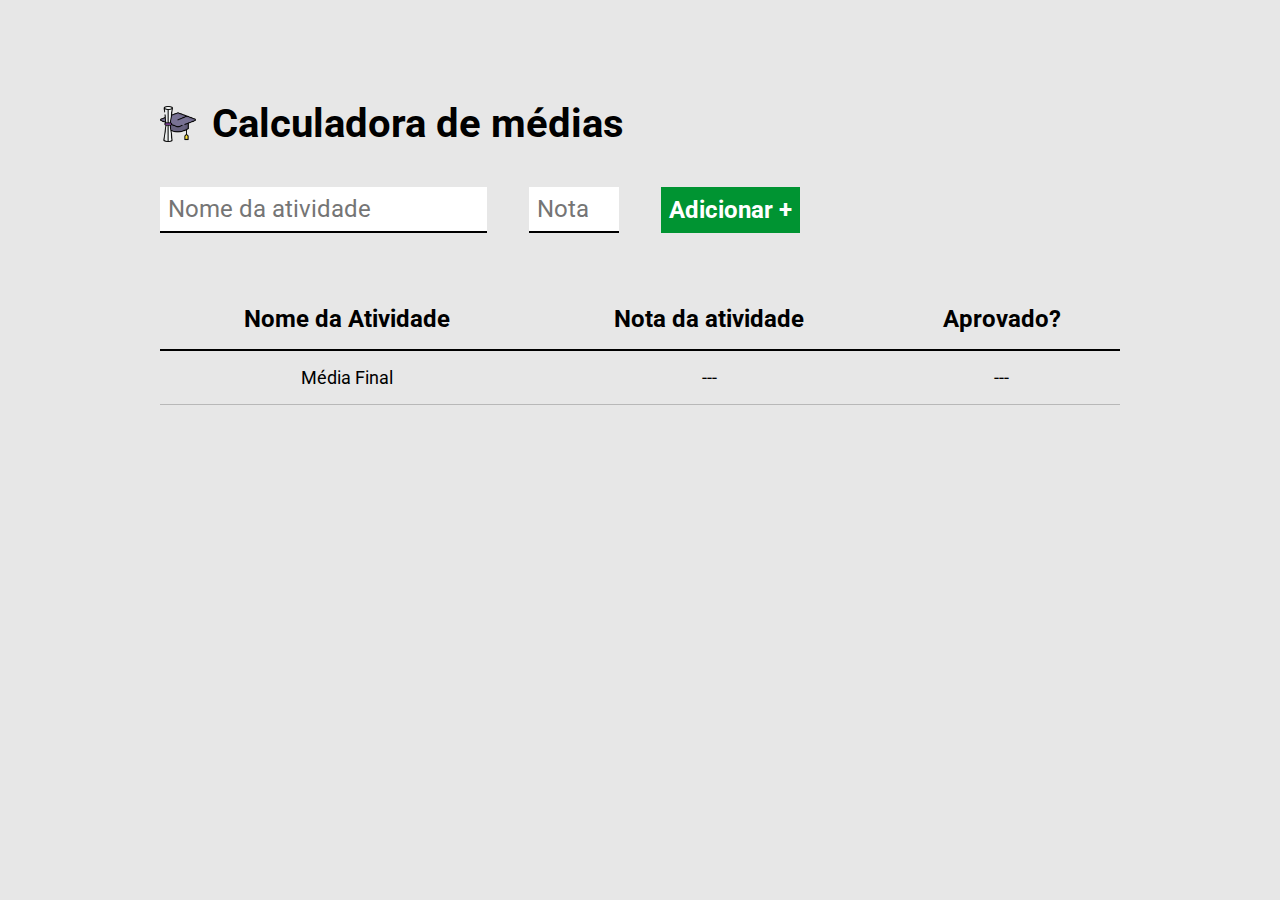
<file: index.html>
<!DOCTYPE html>
<html lang="pt-br">
<head>
  <meta charset="UTF-8">
  <meta name="viewport" content="width=device-width, initial-scale=1.0">
  <title>Calculadora de Notas</title>
  <link rel="stylesheet" href="main.css">
  <link rel="preconnect" href="https://fonts.googleapis.com">
<link rel="preconnect" href="https://fonts.gstatic.com" crossorigin>
<link href="https://fonts.googleapis.com/css2?family=Kanit:ital,wght@0,100;0,200;0,300;0,400;0,500;0,600;0,700;0,800;0,900;1,100;1,200;1,300;1,400;1,500;1,600;1,700;1,800;1,900&family=Open+Sans:ital,wght@0,300..800;1,300..800&family=Roboto:wght@700&display=swap" rel="stylesheet">
</head>
<body>
  <div class="container">
    <header>
      <img src="./images/logo.png" alt="logotipo">
      <h1>Calculadora de médias</h1>
    </header>
    <form id="formAtividade">
      <input id="nomeAtividade" type="text"  required placeholder="Nome da atividade">
      <input id="notaAtividade" type="number" required placeholder="Nota" min="0" max="10">
      <button type="submit">Adicionar +</button>
    </form>
    <table cellspacing="0" >
      <thead>
        <tr>
          <th>Nome da Atividade</th>
          <th>Nota da atividade</th>
          <th>Aprovado?</th>
        </tr>
      </thead>
      <tbody>
      </tbody>
      <tfoot>
        <tr>
          <td>Média Final</td>
          <td id="mediaFinalValor">---</td>
          <td id="mediaFinalResultado">---</td>
        </tr>
      </tfoot>
    </table>
  </div>
  <script src="./main.js"></script>
</body>
</html>
</file>
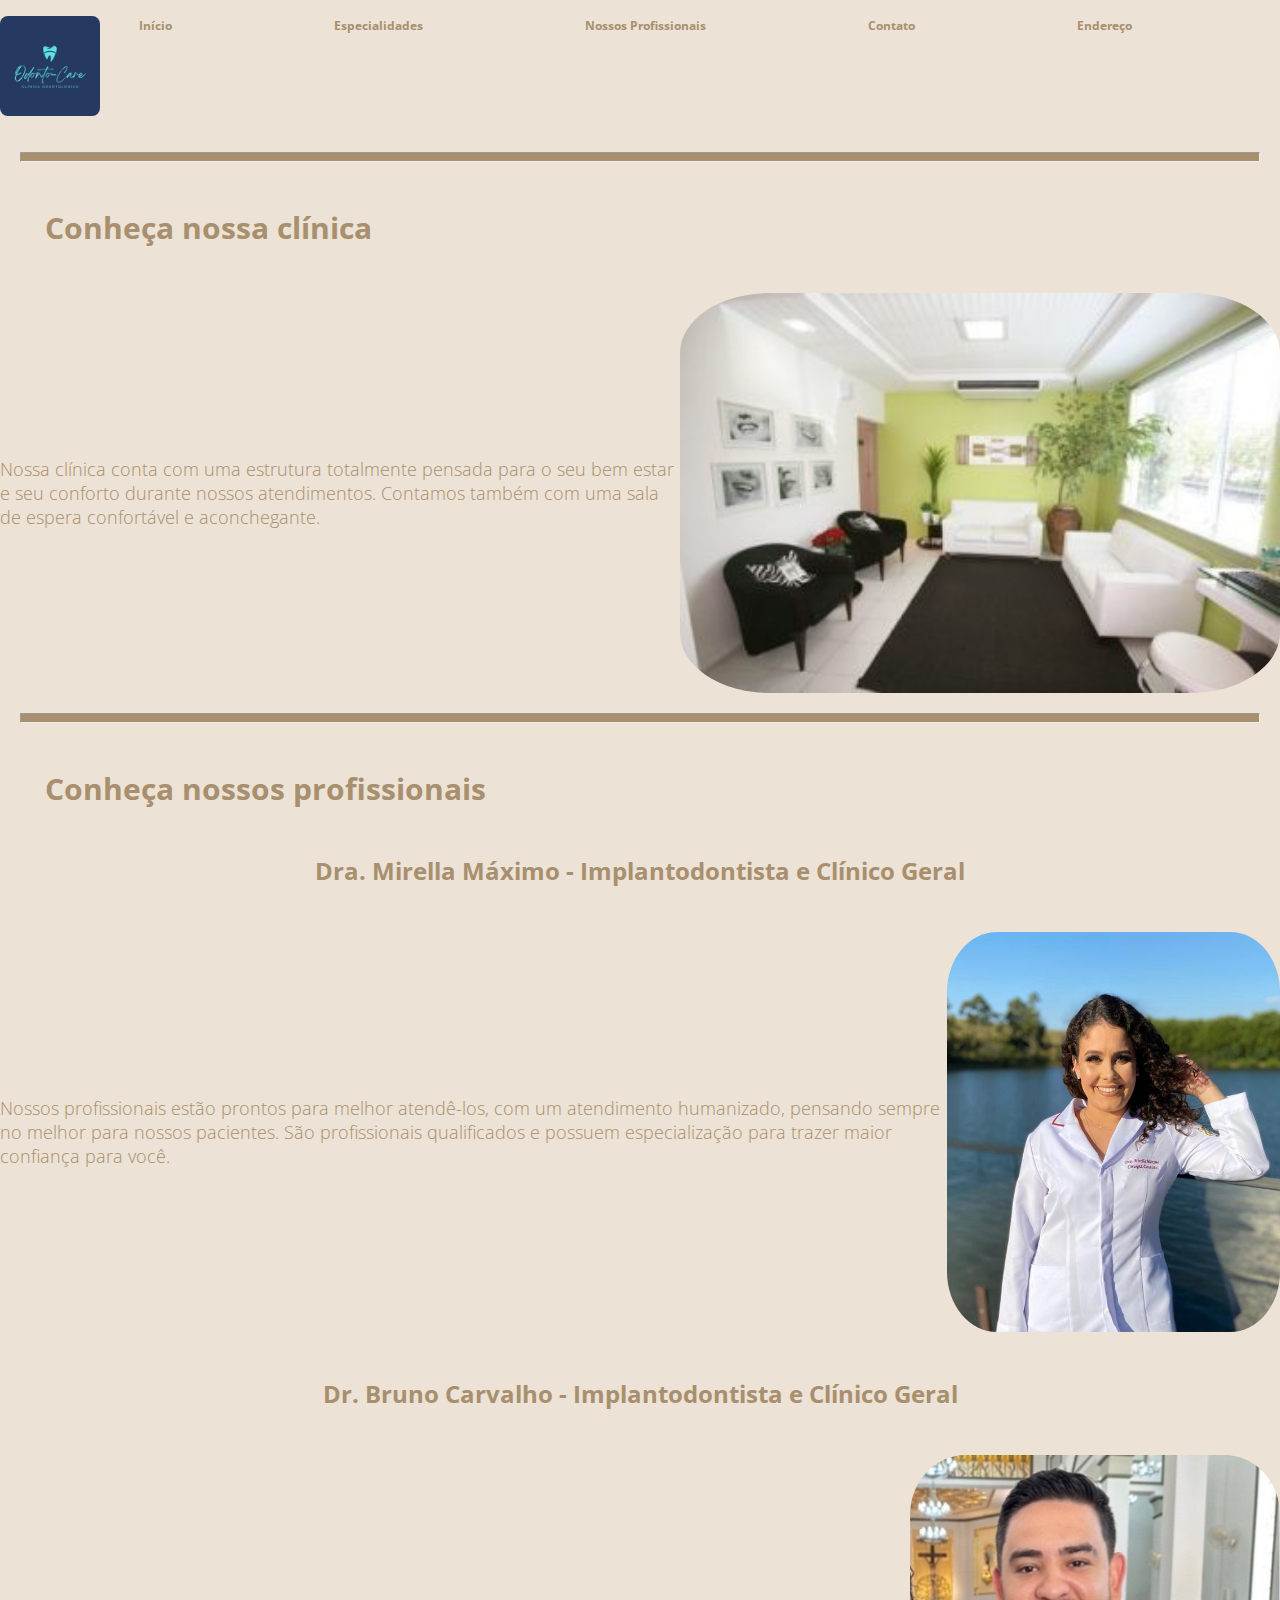
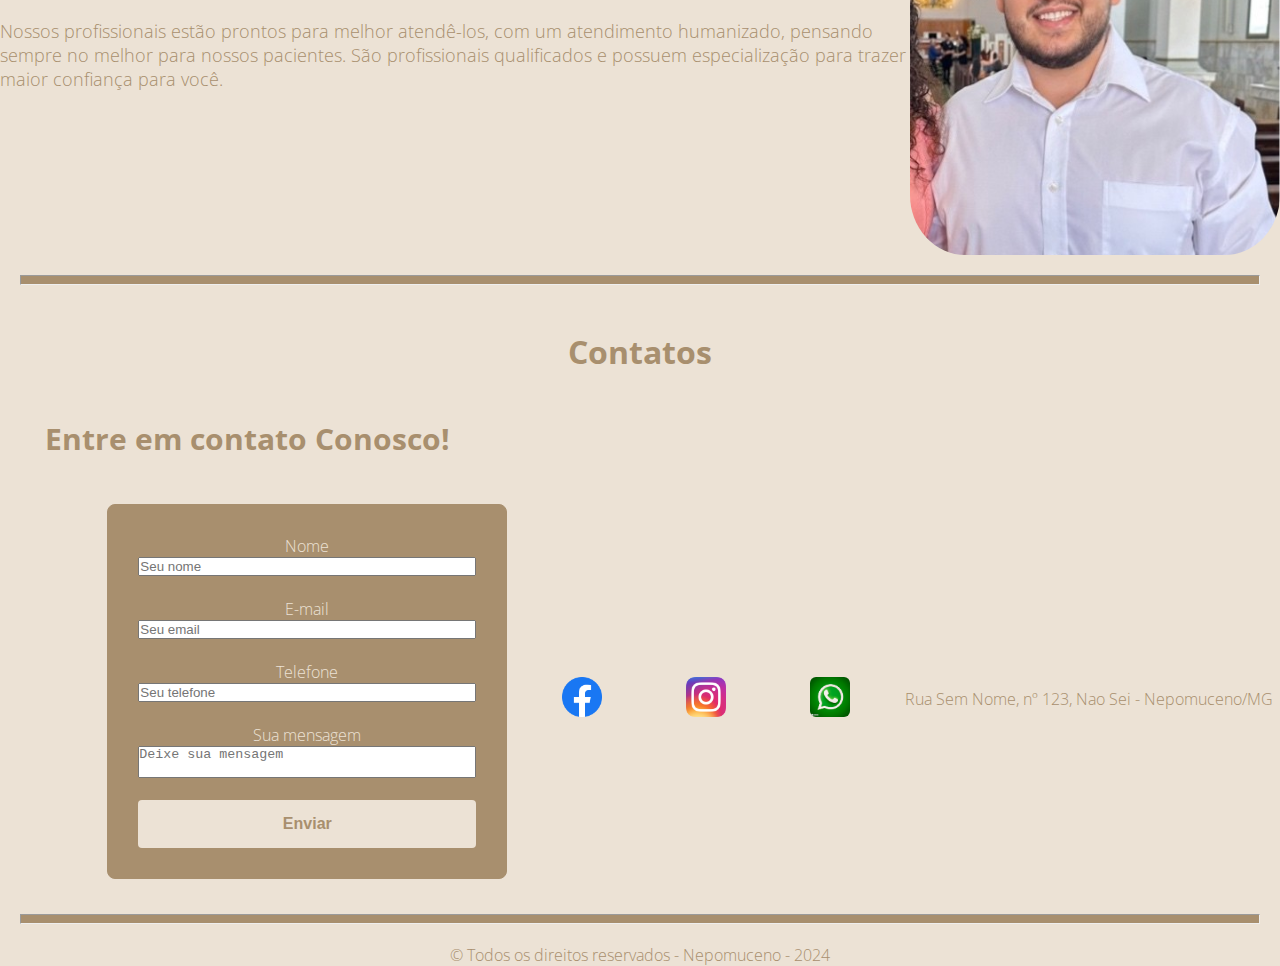
<file: projeto1 EBAC e instruções iniciais/index.html>
<!DOCTYPE html>
<html lang="pt-br">
<head>
  <meta charset="UTF-8">
  <meta name="viewport" content="width=device-width, initial-scale=1.0">
  <link rel="stylesheet" href="main.css">
  <link rel="preconnect" href="https://fonts.googleapis.com">
  <link rel="preconnect" href="https://fonts.gstatic.com" crossorigin>
  <link href="https://fonts.googleapis.com/css2?family=Open+Sans:ital,wght@0,300..800;1,300..800&display=swap" rel="stylesheet">
  <title>OdontoCare</title>
</head>
<body>
  <header>
    <div class="container">
      <nav>
        <img class="logo" src="../images/Logo dentista moderno azul.png" alt="Logotipo">
        <ul>
          <li>
            <a href="#inicio">Início</a>
          </li>
          <li>
            <a href="#especialidades">Especialidades</a>
          </li>
          <li>
            <a href="#especialidades">Nossos Profissionais</a>
          </li>
          <li>
            <a href="#contatos">Contato</a>
          </li>
          <li>
            <a href="#contatos">Endereço</a>
          </li>
        </ul>
      </nav>
    </div>
  </header>
  <hr>
  <section id="inicio">
    <h1>Conheça nossa clínica</h1>
    <div class="container">
      
      <p>Nossa clínica conta com uma estrutura totalmente pensada para o seu bem estar e seu conforto durante nossos atendimentos. Contamos também com uma sala de espera confortável e aconchegante.</p>
      <img src="../images/23b662a4eae98225687abe39d4eceaac-336x224.jpg" alt="">
    </div>
  </section>
  <section id="especialidades">
    <hr>
    <h1>Conheça nossos profissionais</h1>
    <h2>Dra. Mirella Máximo - Implantodontista e Clínico Geral</h2>
    <div class="container">
      
      <p>Nossos profissionais estão prontos para melhor atendê-los, com um atendimento humanizado, pensando sempre no melhor para nossos pacientes. São profissionais qualificados e possuem especialização para trazer maior confiança para você. </p>
      <img src="../images/perfil-Mirella.jpg" alt="Dra Mirella">
    </div>
    
    <h2>Dr. Bruno Carvalho - Implantodontista e Clínico Geral</h2>
    <div class="container">
      
      <p>Nossos profissionais estão prontos para melhor atendê-los, com um atendimento humanizado, pensando sempre no melhor para nossos pacientes. São profissionais qualificados e possuem especialização para trazer maior confiança para você. </p>
      <img src="../images/eu-perfil.jpeg" alt="Dr Bruno">
    </div>
  </section>
  <hr>
  <h1>Contatos</h1>
  <section id="contatos" >
    <h1>Entre em contato Conosco!</h1>
    <div  id="contact">
      <form>
        <label for="name">Nome</label>
        <input type="text" name="Nome" id="name" required placeholder="Seu nome">
        <br />
        <label for="email">E-mail</label>
        <input type="email" name="Email" id="email" required placeholder="Seu email">
        <br/>
        <label for="tel">Telefone</label>
        <input type="tel" name="Tel" id="tel" required placeholder="Seu telefone">
        <br />
        <label for="tel">Sua mensagem</label>
        <textarea required placeholder="Deixe sua mensagem" name="" id=""></textarea>
        <br />
        <label for="button"></label>
        <button type="submit">Enviar</button>
      </form>
      <div class="imgcontacts">
        <a href="https://facebook.com" target="_blank">
          <img src="../images/facebook.png" alt="facebook">
        </a>
        <a href="https://instagram.com" target="blank">
          <img src="../images/instagram.png" alt="instagram">
        </a>
        <a href="https://wa.me/algumnumero" target="blank">
          <img src="../images/wpp.jpeg" alt="whatsapp">
        </a>
      </div>
      <address>Rua Sem Nome, nº 123, Nao Sei - Nepomuceno/MG</address>
    </div>
  </section>
  <hr>
  <footer>&copy; Todos os direitos reservados - Nepomuceno - 2024</footer>
  
</body>
</html>
</file>
<file: main.css>
* {
  box-sizing: border-box;
  margin: 0;
  padding: 0;
  font-family: "Roboto", sans-serif;
}

body {
  background-color: #E7E7E7;
  padding-top: 100px;
}

header {
  display: flex;
  align-items: center;
  margin-bottom: 40px;
}

header img {
  height: 36px;
  margin-right: 16px;
}

header h1 {
  font-size: 40px;
  font-weight: bold;
}

.container {
  max-width: 960px;
  width: 100%;
  margin: 0 auto;
}

form input {
  font-size: 24px;
  background-color: #fff;
  border: none;
  border-bottom: 2px solid #000;
  padding: 8px;
}

form {
  display: flex;
  max-width: 640px;
  width: 100%;
  justify-content: space-between;
  margin-bottom: 56px;
}

form button {
  background-color: #009432;
  color: #fff;
  font-size: 24px;
  font-weight: bold;
  border: none;
  cursor: pointer;
  padding: 8px;
}

table {
  width: 100%;
}

table th {
  border-bottom: 2px solid #000;
  padding: 16px;
  font-size: 24px;
  font-weight: bold;
}

table td {
  text-align: center;
  font-size: 18px;
  padding: 16px 0;
  border-bottom: 1px solid rgba(0, 0, 0, 0.2);
}

table td img {
  height: 30px;
}

.resultado {
  padding: 8px;
  font-weight: bold;
  color: #fff;
  background-color: #000;
  border-radius: 8px;
}

.aprovado {
  background-color: #009432;
}

.reprovado {
  background-color: red;
}
</file>
<file: projeto1 EBAC e instruções iniciais/main.css>
* {
  margin: 0;
  padding: 0;
  box-sizing: border-box;
}

.logo {
  height: 100px;
  border-radius: 8%;
  
}

body {
  background-color: rgb(236, 226, 213) ;
}

header {
  background-color: rgb(236, 226, 213) ;
  padding: 16px 0;
}

nav {
  display: flex;  
}

header nav li {
  display: inline;
  margin-right: 120px;
  margin-left: 25px;
  color: rgb(168, 143, 110);
  font-size: 12px;
  font-weight: bolder;
}

header nav li a {
  display: inline;
  margin-left: 14px;
  color: rgb(168, 143, 110);
  text-decoration: none;
}

.container {
  max-width: 1280px;
  width: 100%;
  margin: 0 auto; 
}

header .container {
  display: flex;
  align-items: center;
  justify-content: space-between;
}

hr {
  height: 10px;
  background-color: rgb(168, 143, 110);
  margin: 20px;
}

h1, h2, p, form, li, address, footer {
  font-family: "Open Sans", sans-serif;
  font-optical-sizing: auto;
  font-weight: 300;
  font-style: normal;
  font-variation-settings: "wdth" 100;
  color: rgb(168, 143, 110);
}

h1, h2 {
  text-align: center;
  margin: 45px;
  font-weight: bolder;
}

p {
  font-size: 18px;
}
section h1 {
  text-align: left;
  font-size: 30px;
}

section img {
  height: 400px;
  border-radius: 15% ;
}

#especialidades img {
  width: 370px;
  margin-left: 100px 50px;
}

section .container {
  display: flex;
  align-items: center;
  justify-content: space-between;
}

#contact {
  display: flex;
  justify-content: space-around;
  align-items: center;
}

#contact img {
  height: 40px;
  margin: 20px 40px;
}

#contact a {
  text-decoration: none;
}

#contact form {
  margin-left: 100px;
}

section form {
  border: 1px solid rgb(168, 143, 110);
  border-radius: 8px;
  box-sizing: border-box;
  font-size: 16px;
  background-color: rgb(168, 143, 110);
  color: rgb(236, 226, 213);
  padding: 30px;
  width: 100%;
  max-width: 400px;
  text-align: center;
  display: flex;
  flex-direction: column;
  margin-bottom: 15px;
}
section form button {
  width: 100%;
  padding: 15px;
  background-color: rgb(236, 226, 213);
  color: rgb(168, 143, 110);
  border: none;
  border-radius: 4px;
  font-size: 16px;
  font-weight: bold;
  cursor: pointer;
  transition: background-color 0.3s ease, box-shadow 0.3s ease; 
}
section form button:hover {
  background-color: rgb(168, 143, 110);
  box-shadow: 0 4px 8px rgba(0, 0, 0, 0.1);
  color: rgb(236, 226, 213);
}

textarea {
  resize: none;
}

footer {
  text-align: center;
}
</file>
